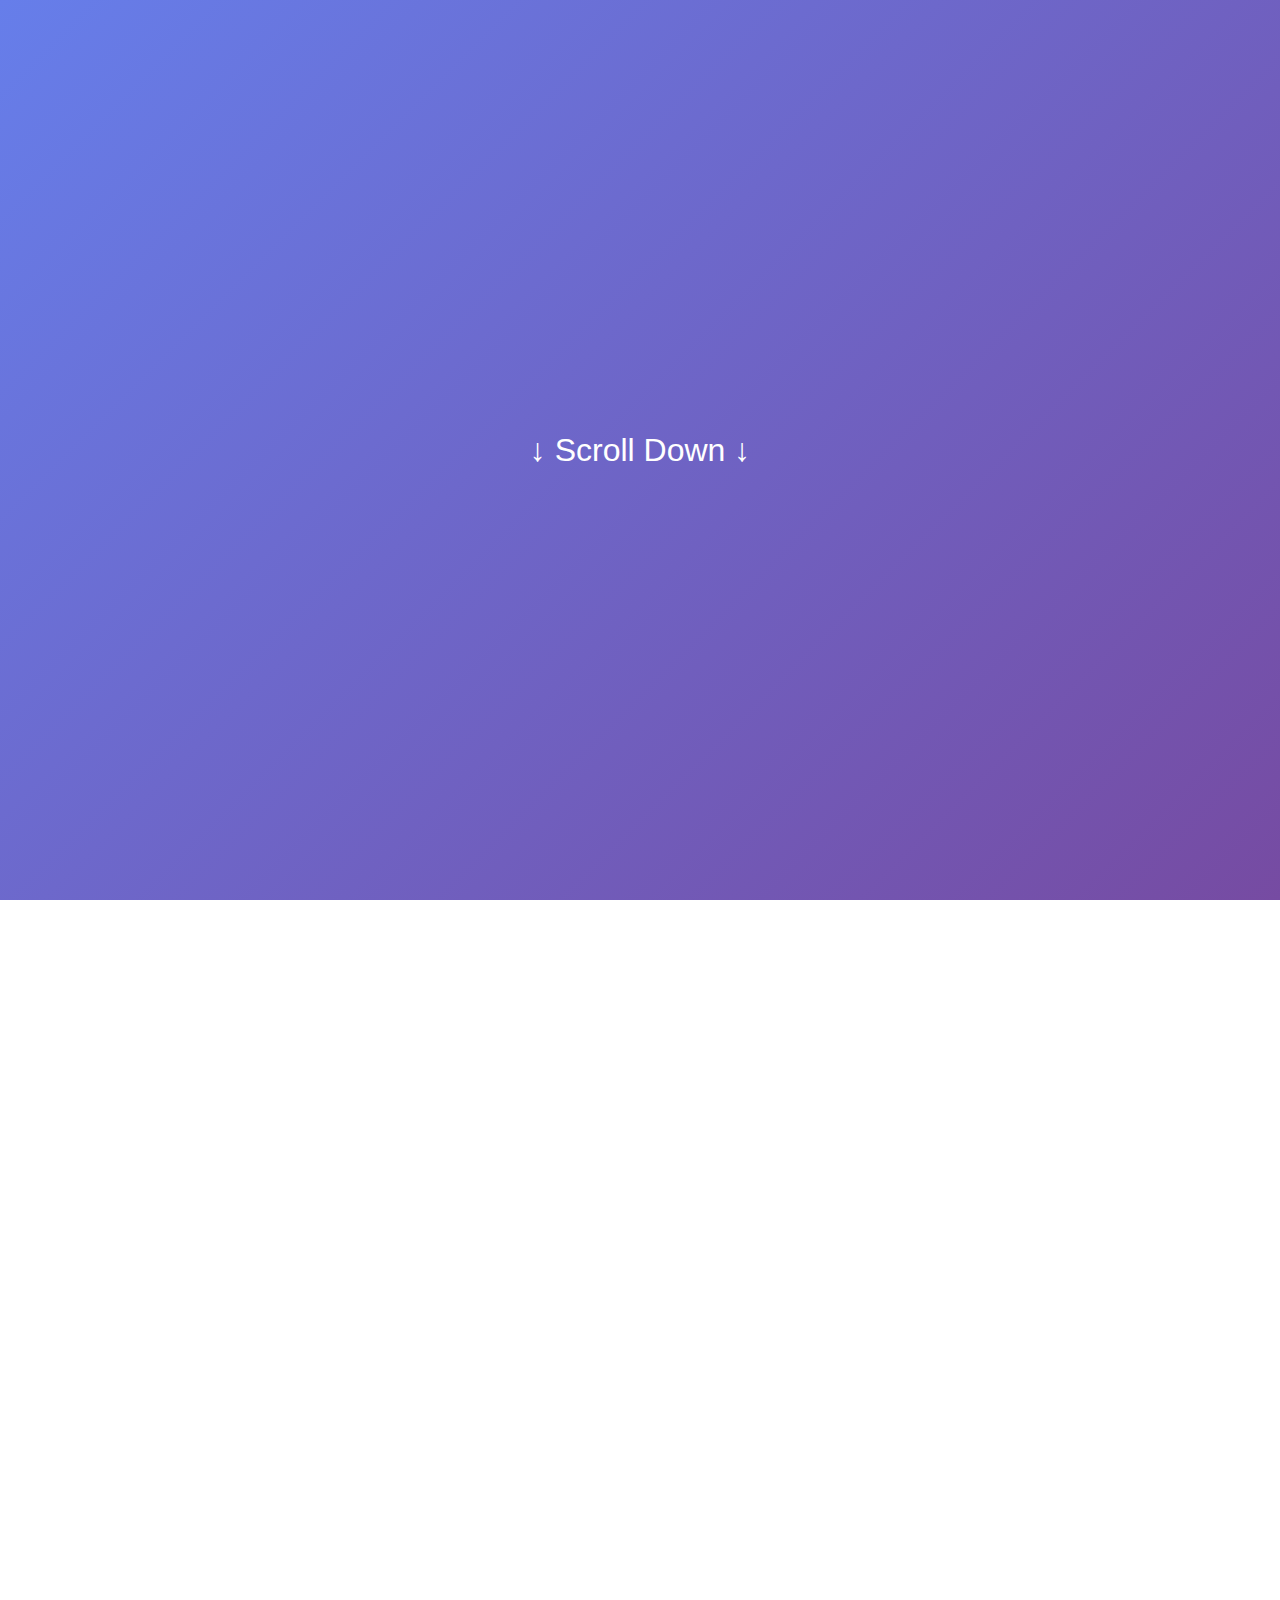
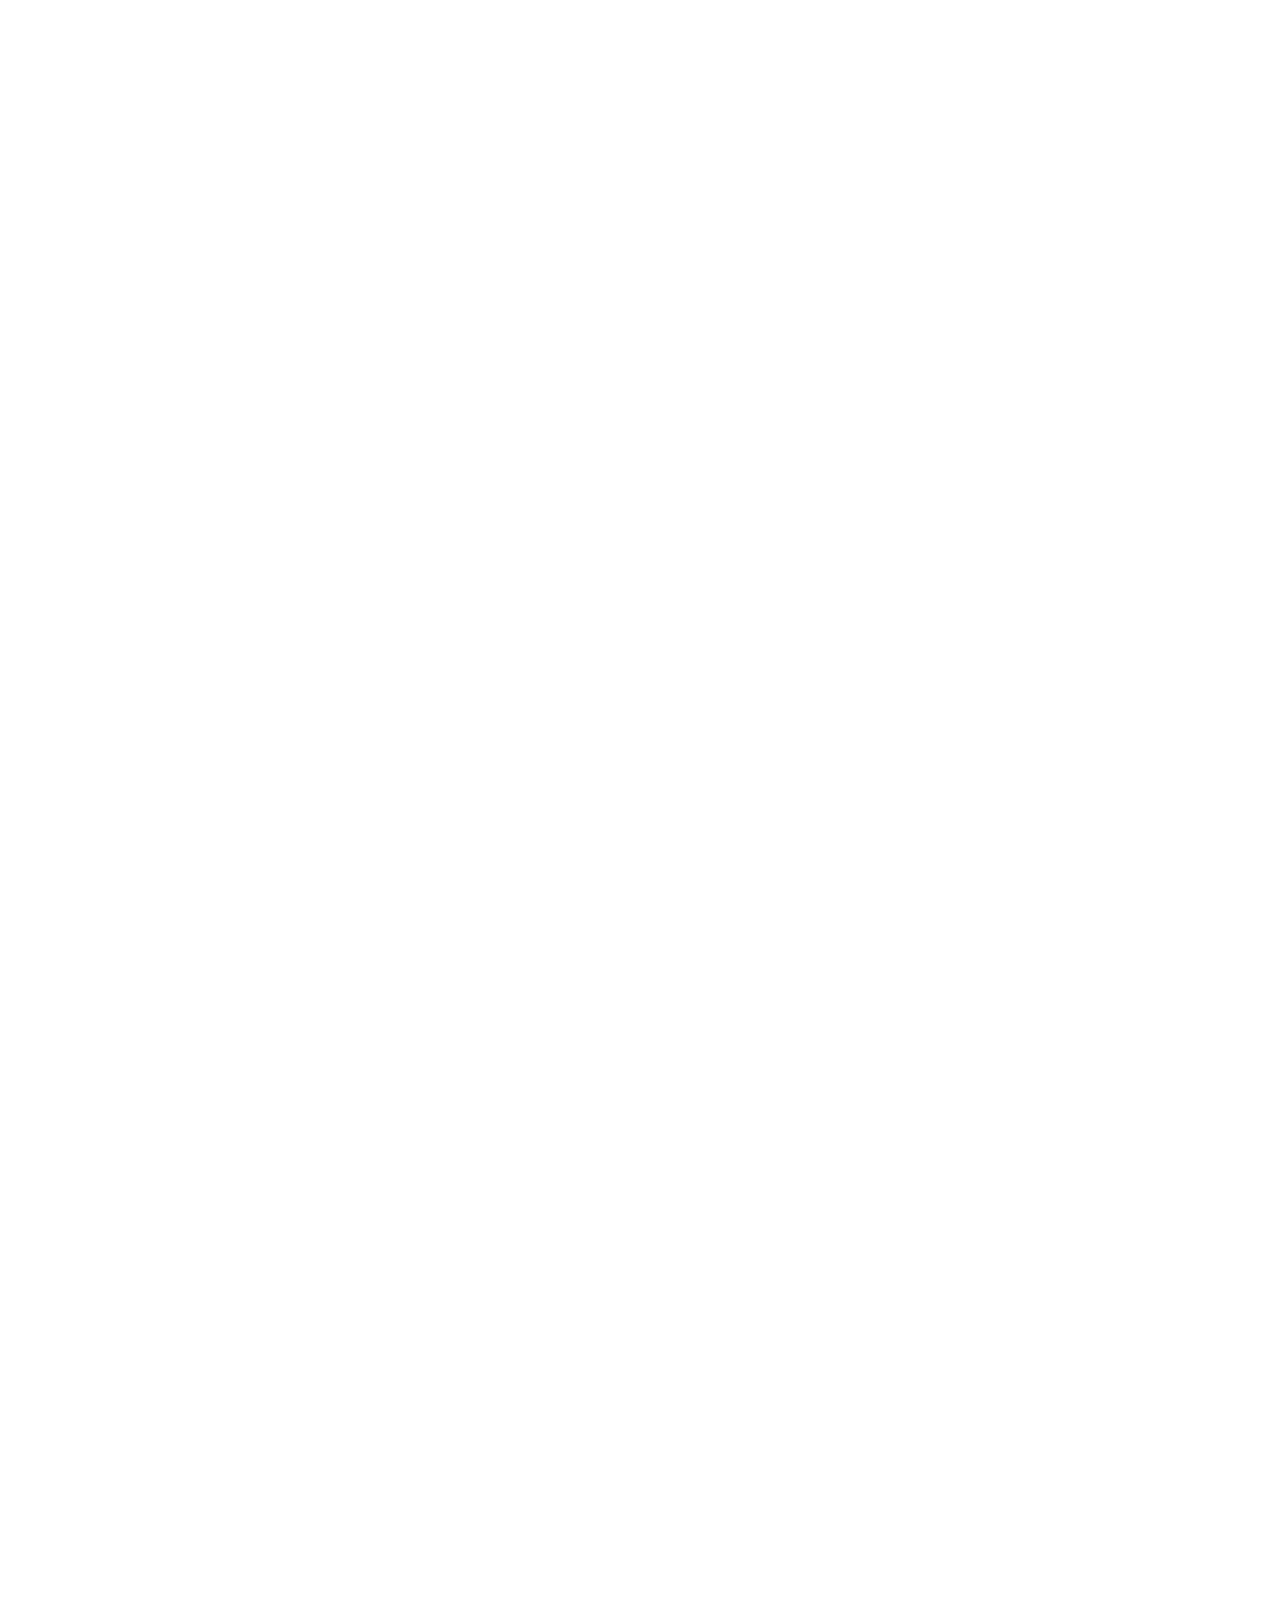
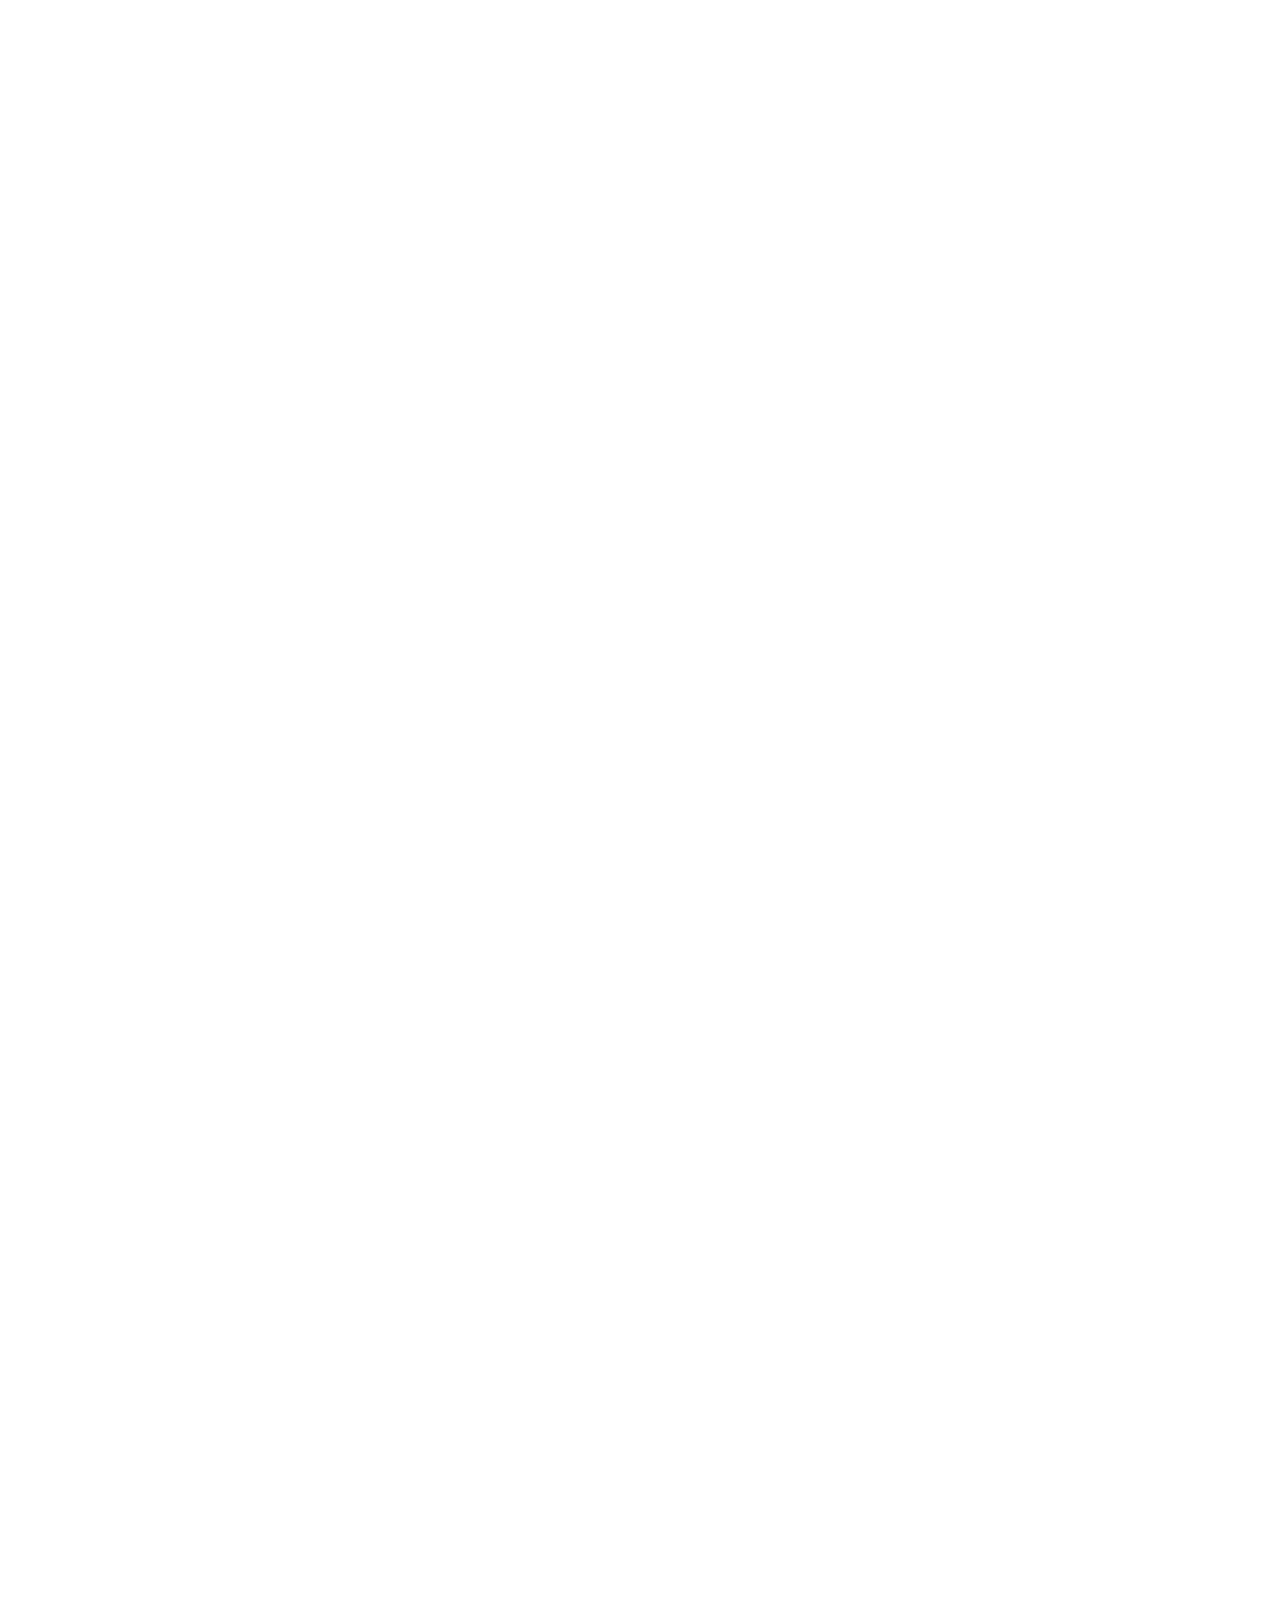
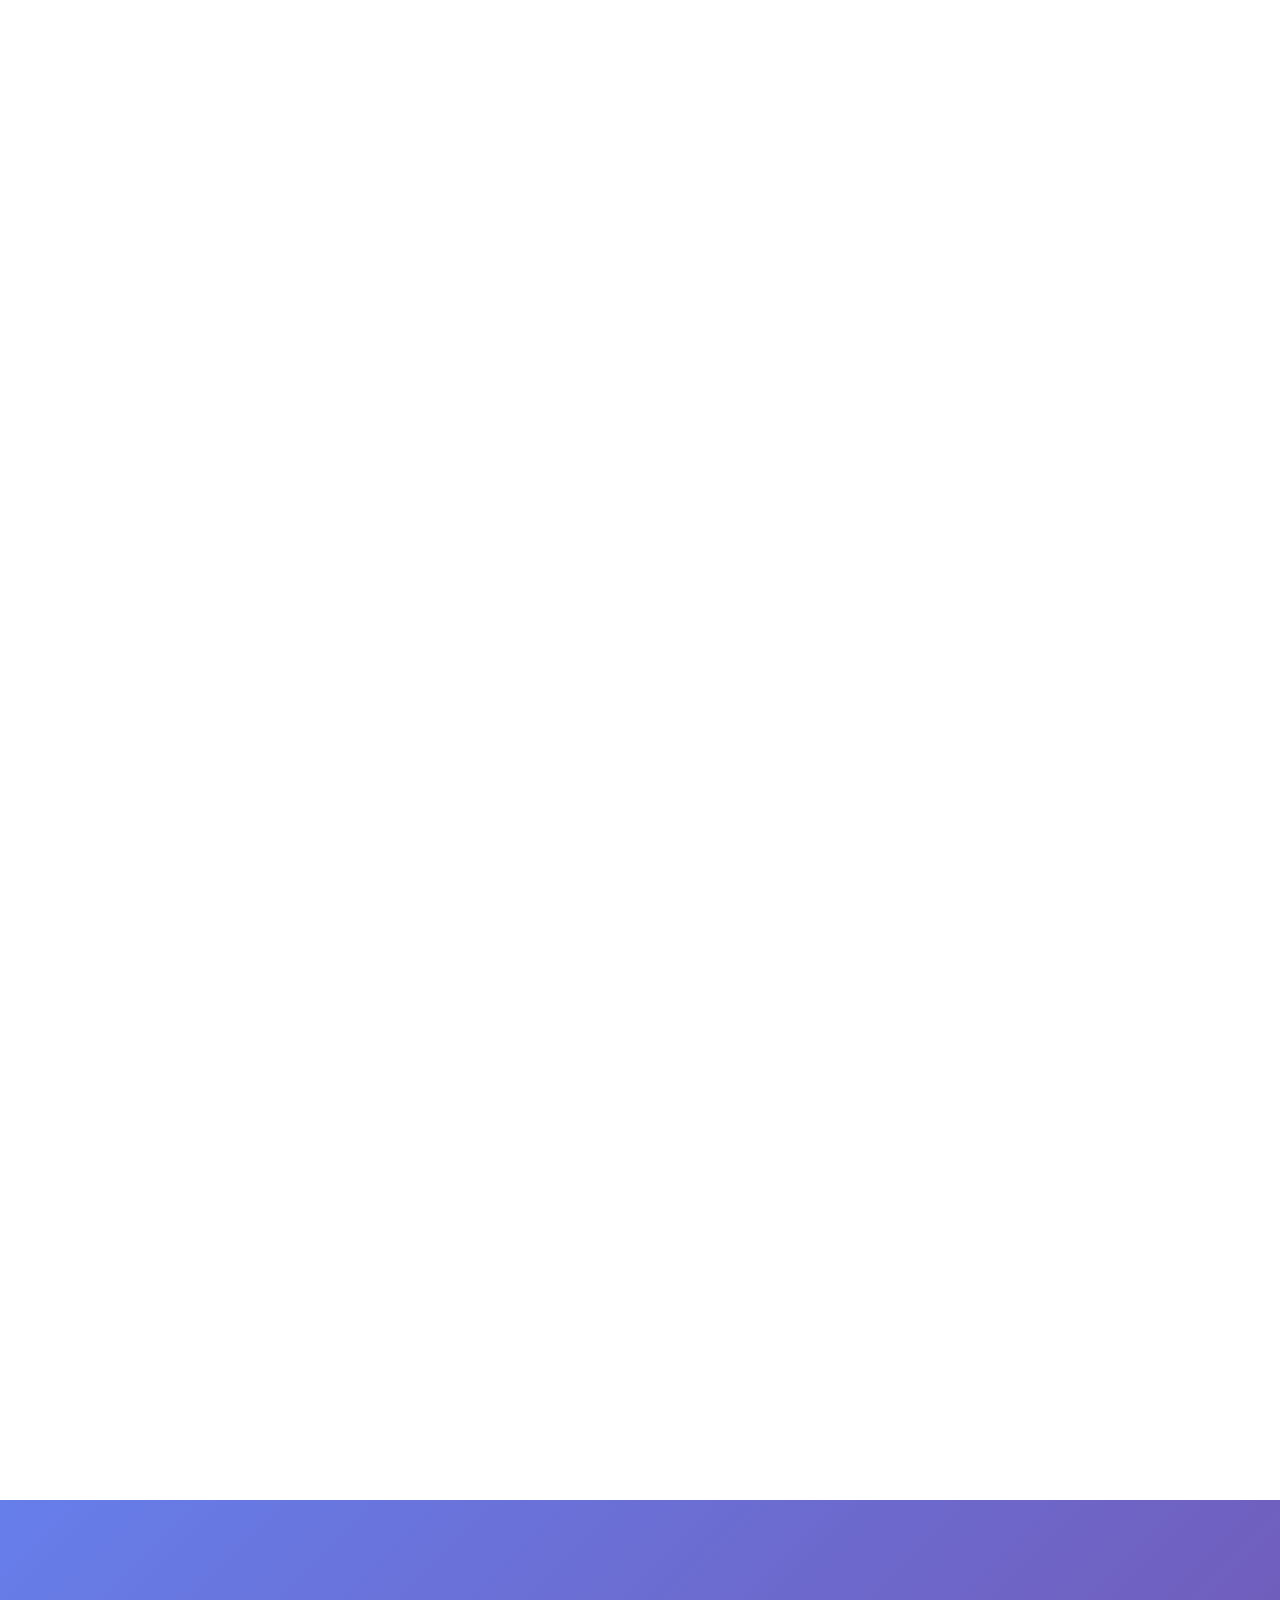
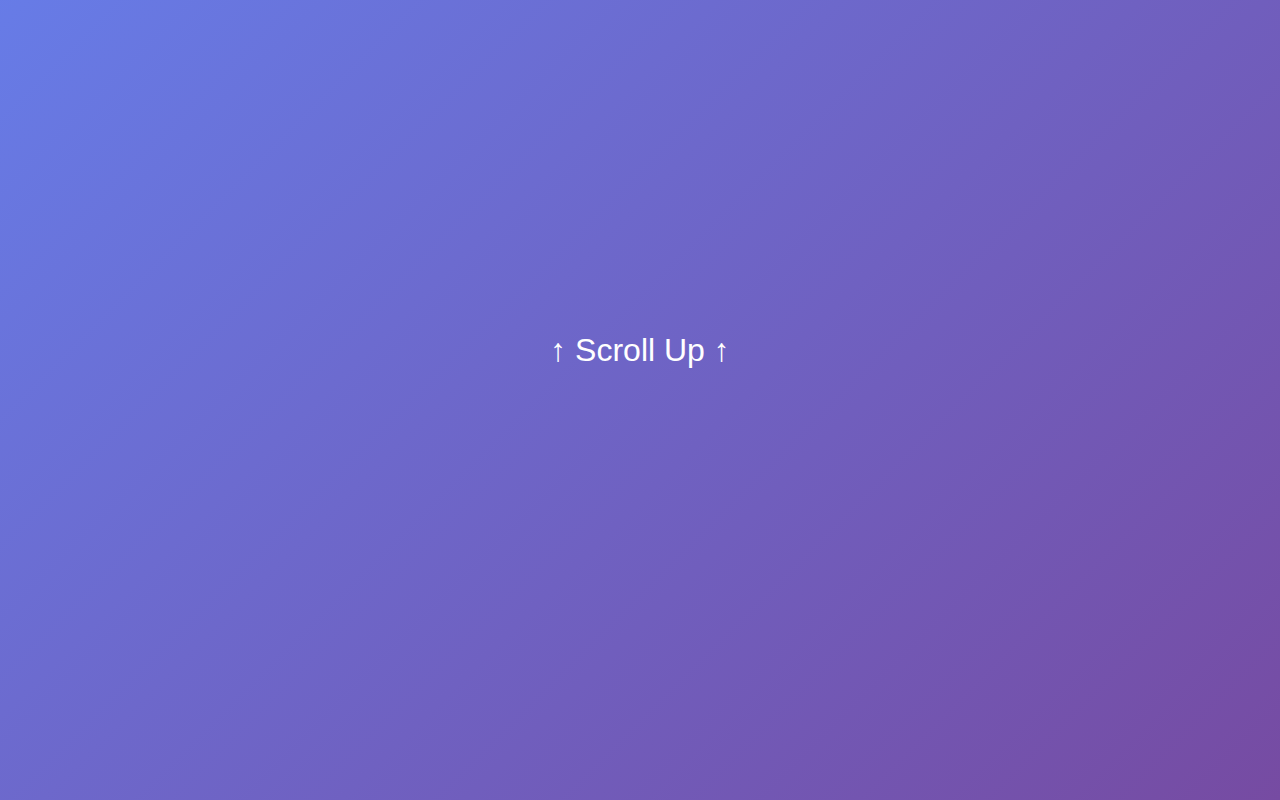
<file: about-section-demo.html>
<!DOCTYPE html>
<html lang="uk">
<head>
  <meta charset="UTF-8">
  <meta name="viewport" content="width=device-width, initial-scale=1.0">
  <title>About Section - Demo</title>
  <style>
    * {
      margin: 0;
      padding: 0;
      box-sizing: border-box;
    }

    :root {
      --accent: #e32225;
    }

    body {
      font-family: -apple-system, BlinkMacSystemFont, 'Segoe UI', Roboto, Oxygen, Ubuntu, Cantarell, sans-serif;
      background: #f9fafb;
      overflow-x: hidden;
    }

    .section {
      position: relative;
    }

    .container {
      max-width: 1200px;
      margin: 0 auto;
      padding: 0 16px;
    }

    /* ================================
       ABOUT SECTION - MISSION SCROLLER
       ================================ */

    #about {
      position: relative;
      min-height: 600vh;
      background: #ffffff;
      padding: 100px 0;
    }

    .about-scroller-container {
      position: sticky;
      top: 0;
      height: 100vh;
      display: flex;
      align-items: center;
      justify-content: center;
      flex-direction: column;
      text-align: center;
      padding: 80px 16px;
      overflow: hidden;
    }

    .about-mission-text {
      font-size: clamp(2rem, 5vw, 3.5rem);
      font-weight: 700;
      line-height: 1.6;
      width: 90%;
      max-width: 1000px;
      text-align: left;
      color: #111827;
    }

    .about-phrase {
      display: inline-block;
      position: relative;
      padding: 6px 10px;
      margin: 6px 8px;
      cursor: default;
      user-select: none;
      opacity: 0;
      transform: translateY(20px);
      transition: opacity 0.6s ease, transform 0.6s ease;
    }

    .about-phrase.loaded {
      opacity: 1;
      transform: translateY(0);
    }

    /* SVG border frame */
    .about-border-svg {
      position: absolute;
      top: -2px;
      left: -2px;
      width: calc(100% + 4px);
      height: calc(100% + 4px);
      pointer-events: none;
      opacity: 0;
      transition: opacity 0.3s ease;
    }

    .about-phrase.active .about-border-svg {
      opacity: 1;
    }

    .about-border-path {
      fill: none;
      stroke: var(--accent);
      stroke-width: 2;
      stroke-linejoin: round;
      stroke-linecap: round;
      stroke-dasharray: 1000;
      stroke-dashoffset: 1000;
      transition: stroke-dashoffset 1s ease;
      will-change: stroke-dashoffset;
    }

    .about-phrase.active .about-border-path {
      stroke-dashoffset: 0;
    }

    /* Arrow paths */
    .about-arrow-path {
      stroke: #111827;
      stroke-width: 2;
      fill: none;
      opacity: 0;
      transition: opacity 0.4s ease;
    }

    .about-arrow-path.visible {
      opacity: 1;
    }

    /* Descriptions */
/* Mobile description cards - stacked vertically with animation */
.about-desc {
  position: relative;
  max-width: 100%;
  width: 100%;
  font-size: 0.9rem;
  margin: 0 0 16px 0;
  left: auto;
  right: auto;
  top: auto;
  bottom: auto;

  /* animation base state */
  opacity: 0;
  transform: translateY(30px) scale(0.95);
  max-height: 0;
  overflow: hidden;
  padding: 0 20px;          /* horizontal padding only when hidden */
  pointer-events: none;
  display: block;           /* keep block so max-height can animate */

  transition:
    opacity 0.45s ease,
    transform 0.45s ease,
    max-height 0.45s ease,
    padding-top 0.45s ease,
    padding-bottom 0.45s ease;
}

.about-desc.mobile-visible {
  opacity: 1;
  transform: translateY(0) scale(1);
  max-height: 260px;        /* big enough for your content */
  padding-top: 16px;
  padding-bottom: 18px;
  pointer-events: auto;
}

    .about-desc.visible {
      opacity: 1;
    }

    /* Description positioning */
    .about-desc-1 { 
      top: 10%; 
      left: 10%; 
      text-align: left; 
    }

    .about-desc-2 { 
      top: 20%; 
      left: 20%; 
      text-align: left; 
    }

    .about-desc-3 { 
      top: 60%; 
      left: 70%; 
      text-align: left; 
    }

    .about-desc-4 { 
      bottom: 10%; 
      left: 10%; 
      text-align: left; 
    }

    /* Mobile adjustments */
    @media (max-width: 720px) {
      #about {
        min-height: 100vh;
        padding: 0;
      }

      .about-scroller-container {
        position: relative;
        height: 100vh;
        padding: 80px 20px 120px;
        display: flex;
        flex-direction: column;
        justify-content: flex-start;
        align-items: center;
      }

      .about-mission-text {
        font-size: 2rem;
        width: 100%;
        text-align: left;
        margin-bottom: 40px;
        min-height: 180px;
        line-height: 1.4;
        display: flex;
        flex-wrap: wrap;
        align-content: flex-start;
      }

      .about-phrase {
        padding: 0;
        margin: 0 4px;
        display: inline-block;
        opacity: 0;
        visibility: hidden;
        transform: translateY(30px) scale(0.9);
        transition: opacity 0.6s cubic-bezier(0.34, 1.56, 0.64, 1),
                    transform 0.6s cubic-bezier(0.34, 1.56, 0.64, 1),
                    visibility 0s 0.6s;
      }

      .about-phrase.mobile-visible {
        opacity: 1;
        visibility: visible;
        transform: translateY(0) scale(1);
        transition: opacity 0.6s cubic-bezier(0.34, 1.56, 0.64, 1),
                    transform 0.6s cubic-bezier(0.34, 1.56, 0.64, 1),
                    visibility 0s;
      }

      /* Hide desktop arrows and borders on mobile */
      #aboutArrowContainer {
        display: none;
      }

      .about-border-svg {
        display: none;
      }

      /* Mobile description cards - stacked vertically */
      .about-desc {
        position: relative;
        max-width: 100%;
        width: 100%;
        font-size: 0.9rem;
        padding: 16px 20px;
        margin: 0 0 16px 0;
        left: auto;
        right: auto;
        top: auto;
        bottom: auto;
        opacity: 0;
        transform: translateY(50px) scale(0.95);
        pointer-events: auto;
        transition: all 0.6s cubic-bezier(0.34, 1.56, 0.64, 1);
        display: none;
      }

      .about-desc.mobile-visible {
        opacity: 1;
        transform: translateY(0) scale(1);
        display: block;
      }
    }

    /* Reduced motion */
    @media (prefers-reduced-motion: reduce) {
      .about-phrase,
      .about-border-path,
      .about-arrow-path,
      .about-desc {
        transition: none;
      }
    }

    /* Demo helper */
    .demo-spacer {
      height: 100vh;
      display: flex;
      align-items: center;
      justify-content: center;
      font-size: 2rem;
      color: #6b7280;
      background: linear-gradient(135deg, #667eea 0%, #764ba2 100%);
      color: white;
    }
  </style>
</head>
<body>

  <div class="demo-spacer">
    ↓ Scroll Down ↓
  </div>

  <!-- ABOUT - MISSION SCROLLER -->
  <section class="section" id="about">
    <div class="container about-scroller-container">
      <div class="about-mission-text">
        <span class="about-phrase" data-index="0">
          Ми
          <svg class="about-border-svg">
            <rect class="about-border-path" x="1" y="1" width="calc(100% - 2px)" height="calc(100% - 2px)" rx="4" ry="4"></rect>
          </svg>
        </span>
        <span class="about-phrase" data-index="1">
          будуємо
          <svg class="about-border-svg">
            <rect class="about-border-path" x="1" y="1" width="calc(100% - 2px)" height="calc(100% - 2px)" rx="4" ry="4"></rect>
          </svg>
        </span>
        <span class="about-phrase" data-index="2">
          більше ніж склади,
          <svg class="about-border-svg">
            <rect class="about-border-path" x="1" y="1" width="calc(100% - 2px)" height="calc(100% - 2px)" rx="4" ry="4"></rect>
          </svg>
        </span>
        <br>
        <span class="about-phrase" data-index="3">
          ми будуємо можливості
          <svg class="about-border-svg">
            <rect class="about-border-path" x="1" y="1" width="calc(100% - 2px)" height="calc(100% - 2px)" rx="4" ry="4"></rect>
          </svg>
        </span>
      </div>

      <!-- Descriptions -->
      <div class="about-desc about-desc-1" id="aboutDesc1">
        Команда ProTec Development: архітектори, інженери, проектувальники, девелопери.
      </div>
      <div class="about-desc about-desc-2" id="aboutDesc2">
        Повний цикл — від пошуку ділянки до управління об'єктом.
      </div>
      <div class="about-desc about-desc-3" id="aboutDesc3">
        Не лише про фізичне зведення. Це про створення концепції, розробку індивідуального проєкту, контроль якості.
      </div>
      <div class="about-desc about-desc-4" id="aboutDesc4">
        Ми будуємо можливості для розвитку бізнесу, створюємо простір для логістики, роботи та масштабування.
      </div>

      <!-- Dynamic arrow SVG container -->
      <svg id="aboutArrowContainer" style="position: absolute; top: 0; left: 0; width: 100%; height: 100%; pointer-events: none; z-index: 5;">
        <path id="aboutArrowPath1" class="about-arrow-path" d="" />
        <path id="aboutArrowPath2" class="about-arrow-path" d="" />
        <path id="aboutArrowPath3" class="about-arrow-path" d="" />
        <path id="aboutArrowPath4" class="about-arrow-path" d="" />
      </svg>
    </div>
  </section>

  <div class="demo-spacer">
    ↑ Scroll Up ↑
  </div>

  <script>
    // ================================
    // ABOUT SECTION - MISSION SCROLLER
    // ================================
    (function() {
      const aboutSection = document.getElementById('about');
      if (!aboutSection) return;

      const phrases = aboutSection.querySelectorAll('.about-phrase');
      const descriptions = aboutSection.querySelectorAll('.about-desc');
      const container = aboutSection.querySelector('.about-scroller-container');
      
    //   const isMobile = window.innerWidth <= 720;

      // ==================== MOBILE VERSION ====================
          // ==================== MOBILE VERSION ====================
      const isMobile = window.matchMedia("(max-width: 720px)").matches;

      if (isMobile) {
        const maxStep = phrases.length - 1;
        let mobileCurrentStep = 0;
        let touchStartY = 0;
        let touchStartX = 0;
        let lastDeltaY = 0;
        let gestureLocked = false;
        let isAnimating = false;

        function showMobileStep(step) {
          // If reached last step, unlock scroll and unfix section
        if (step === phrases.length - 1) {
        setTimeout(() => {
            isSectionFixed = false;
            unlockScroll();
            aboutSection.style.position = 'relative';
            aboutSection.style.top = '';
            aboutSection.style.left = '';
            aboutSection.style.right = '';
            aboutSection.style.zIndex = '';

            // Let the document continue from where the section visually is
            window.scrollBy(0, 1); // tiny nudge to resume native scroll
        }, 600);
        }

          // Phrases: show all up to current step (cumulative)
          phrases.forEach((phrase, index) => {
            if (index <= step) {
              setTimeout(() => {
                phrase.classList.add("mobile-visible");
              }, index * 80);
            } else {
              phrase.classList.remove("mobile-visible");
            }
          });

          // Descriptions: stacked cards below text
          descriptions.forEach((desc, index) => {
            if (index <= step) {
              setTimeout(() => {
                desc.classList.add("mobile-visible");
              }, 150 + index * 80);
            } else {
              desc.classList.remove("mobile-visible");
            }
          });
        }

        function handleTouchStart(e) {
          if (isAnimating) return;
          const t = e.touches[0];
          touchStartY = t.clientY;
          touchStartX = t.clientX;
          lastDeltaY = 0;
          gestureLocked = false;
        }

        function handleTouchMove(e) {
          if (isAnimating) return;

          const t = e.touches[0];
          const deltaY = t.clientY - touchStartY;
          const deltaX = t.clientX - touchStartX;
          lastDeltaY = deltaY;

          const absY = Math.abs(deltaY);
          const absX = Math.abs(deltaX);

          // Not enough movement or mostly horizontal → let page scroll normally
          if (absY < 10 || absY < absX) return;

          // At first step & swiping down → let page scroll up (exit section)
          if (deltaY > 0 && mobileCurrentStep === 0) return;

          // At last step & swiping up → let page scroll down (exit section)
          if (deltaY < 0 && mobileCurrentStep === maxStep) return;

          // Otherwise, we take over this gesture
          gestureLocked = true;
          e.preventDefault(); // stops the page from scrolling while we handle the swipe
        }

        function handleTouchEnd(e) {
          if (!gestureLocked || isAnimating) {
            gestureLocked = false;
            return;
          }

          const absY = Math.abs(lastDeltaY);
          const SWIPE_THRESHOLD = 30; // px

          if (absY < SWIPE_THRESHOLD) {
            gestureLocked = false;
            return;
          }

          isAnimating = true;

          // Swipe up → next step
          if (lastDeltaY < 0 && mobileCurrentStep < maxStep) {
            showMobileStep(mobileCurrentStep + 1);
          }
          // Swipe down → previous step
          else if (lastDeltaY > 0 && mobileCurrentStep > 0) {
            showMobileStep(mobileCurrentStep - 1);
          }

          // Release after the CSS animation time
          setTimeout(() => {
            isAnimating = false;
            gestureLocked = false;
          }, 650);
        }

        aboutSection.addEventListener("touchstart", handleTouchStart, { passive: false });
        aboutSection.addEventListener("touchmove", handleTouchMove, { passive: false });
        aboutSection.addEventListener("touchend", handleTouchEnd, { passive: false });

        // Initial state: first phrase + its card visible
        showMobileStep(0);

        // Important: don't run desktop logic below
        return;
      }


      // ==================== DESKTOP VERSION ====================
      let currentIndex = -1;
      let hasInitialized = false;
      let isAnimating = false;
      let animationTimeout = null;
      let scrollListenerActive = true;
      let lastActivatedIndex = -1;

      // Initialize phrases on first view
      function initializePhrases() {
        if (hasInitialized) return;
        hasInitialized = true;
        
        phrases.forEach((phrase, index) => {
          setTimeout(() => {
            phrase.classList.add('loaded');
          }, index * 200);
        });
      }

      // Calculate scroll progress within the about section
      function getScrollProgress() {
        const rect = aboutSection.getBoundingClientRect();
        const sectionHeight = aboutSection.offsetHeight;
        const viewportHeight = window.innerHeight;
        
        // Start when section enters viewport, end when it leaves
        const scrollStart = -rect.top;
        const scrollRange = sectionHeight - viewportHeight;
        const progress = Math.max(0, Math.min(1, scrollStart / scrollRange));
        
        return progress;
      }

      // Draw arrow from phrase to description
      function drawArrow(index) {
        const phrase = phrases[index];
        const description = document.getElementById(`aboutDesc${index + 1}`);
        const arrowPath = document.getElementById(`aboutArrowPath${index + 1}`);
        
        if (!phrase || !description || !arrowPath) return;

        const phraseRect = phrase.getBoundingClientRect();
        const descRect = description.getBoundingClientRect();
        
        // Define horizontal offset for arrow start point
        // Can use percentage (0-1) or add absolute pixel offset
        const arrowConfig = [
          { offset: 0.25, pixelOffset: -130 },  // Phrase 0: "Ми" - 25% + 10px left
          { offset: 0.1, pixelOffset: -50 },    // Phrase 1: "будуємо"
          { offset: 0.5, pixelOffset: 0 },     // Phrase 2: "більше ніж склади"
          { offset: 0.2, pixelOffset: 0 }      // Phrase 3: "ми будуємо можливості"
        ];
        
        const config = arrowConfig[index];
        
        // Calculate arrow X position: percentage of width + pixel adjustment
        const arrowX = phraseRect.left + (phraseRect.width * config.offset) + config.pixelOffset;
        
        // Determine if description is above or below phrase
        const descIsBelow = descRect.top > phraseRect.bottom;
        
        // Start point: custom X position on phrase edge (top or bottom)
        const startX = arrowX;
        const startY = descIsBelow ? phraseRect.bottom : phraseRect.top;
        
        // End point: same X position on description edge (perfectly vertical line)
        const endX = arrowX;
        const endY = descIsBelow ? descRect.top : descRect.bottom;

        // Perfectly straight vertical line
        const pathData = `M ${startX} ${startY} L ${endX} ${endY}`;
        arrowPath.setAttribute('d', pathData);
        
        // Show arrow smoothly
        arrowPath.classList.add('visible');
      }

      // Hide arrow
      function hideArrow(index) {
        const arrowPath = document.getElementById(`aboutArrowPath${index + 1}`);
        if (arrowPath) {
          arrowPath.classList.remove('visible');
        }
      }

      // Activate phrase based on index
      function activatePhrase(index) {
        if (index < 0 || index >= phrases.length) return;
        
        // Don't re-activate if already active OR if it was the last one we activated
        if (phrases[index].classList.contains('active') || lastActivatedIndex === index) return;
        
        lastActivatedIndex = index;
        phrases[index].classList.add('active');
        
        const borderPath = phrases[index].querySelector('.about-border-path');
        if (borderPath) {
          const pathLength = borderPath.getTotalLength();
          borderPath.style.strokeDasharray = pathLength;
          borderPath.style.strokeDashoffset = '0';
        }

        // Show description and keep it visible
        const description = document.getElementById(`aboutDesc${index + 1}`);
        if (description) {
          description.classList.add('visible');
        }

        // Draw arrow after a small delay to ensure smooth rendering
        setTimeout(() => {
          drawArrow(index);
        }, 100);
      }

      // Deactivate phrase
      function deactivatePhrase(index) {
        if (index < 0 || index >= phrases.length) return;
        
        phrases[index].classList.remove('active');
        
        const borderPath = phrases[index].querySelector('.about-border-path');
        if (borderPath) {
          const pathLength = borderPath.getTotalLength();
          borderPath.style.strokeDasharray = pathLength;
          borderPath.style.strokeDashoffset = pathLength;
        }

        hideArrow(index);
        
        // Reset last activated when deactivating
        if (lastActivatedIndex === index) {
          lastActivatedIndex = -1;
        }
      }

      // Update based on scroll progress
      function updateOnScroll() {
        // Skip updates if currently animating
        if (isAnimating) return;
        
        const rect = aboutSection.getBoundingClientRect();
        
        // Initialize when section enters viewport
        if (rect.top < window.innerHeight && rect.bottom > 0) {
          initializePhrases();
        }
        
        // Only process if section is in viewport
        if (rect.top > window.innerHeight || rect.bottom < 0) {
          return;
        }
        
        const progress = getScrollProgress();
        
        // Define thresholds for each phrase (0 to 1) - non-overlapping ranges
        const thresholds = [
          { start: 0.1, end: 0.25 },   // Phrase 0: "Ми"
          { start: 0.25, end: 0.5 },   // Phrase 1: "будуємо"
          { start: 0.5, end: 0.7 },    // Phrase 2: "більше ніж склади"
          { start: 0.7, end: 0.95 }    // Phrase 3: "ми будуємо можливості"
        ];
        
        let newIndex = -1;
        
        // Determine which phrase should be active (find the last matching one)
        for (let i = 0; i < thresholds.length; i++) {
          if (progress >= thresholds[i].start) {
            newIndex = i;
          }
        }
        
        // Update active phrase if changed
        if (newIndex !== currentIndex) {
          // Additional safety check - skip if already animating to this exact phrase
          if (isAnimating && newIndex === lastActivatedIndex) {
            return;
          }
          
          // Disable scroll listener during animation
          scrollListenerActive = false;
          isAnimating = true;
          
          // Clear any existing timeout
          if (animationTimeout) {
            clearTimeout(animationTimeout);
          }
          
          // Deactivate old phrase (only if it's different from new one)
          if (currentIndex >= 0 && currentIndex !== newIndex) {
            deactivatePhrase(currentIndex);
          }
          
          // Activate new phrase
          if (newIndex >= 0) {
            activatePhrase(newIndex);
          }
          
          currentIndex = newIndex;
          
          // Release animation lock after border and arrow animations complete
          // Border animation: 1s, Arrow drawing: ~150ms total (100ms delay + 50ms)
          animationTimeout = setTimeout(() => {
            isAnimating = false;
            scrollListenerActive = true;
          }, 1200);
        }
      }

      // Scroll event listener with throttling during animation
      function handleScroll() {
        if (!scrollListenerActive) return;
        updateOnScroll();
      }

      window.addEventListener('scroll', handleScroll, { passive: true });
      
      // Resize handler
      window.addEventListener('resize', () => {
        if (currentIndex >= 0) {
          drawArrow(currentIndex);
        }
      });

    })();
  </script>

</body>
</html>
</file>
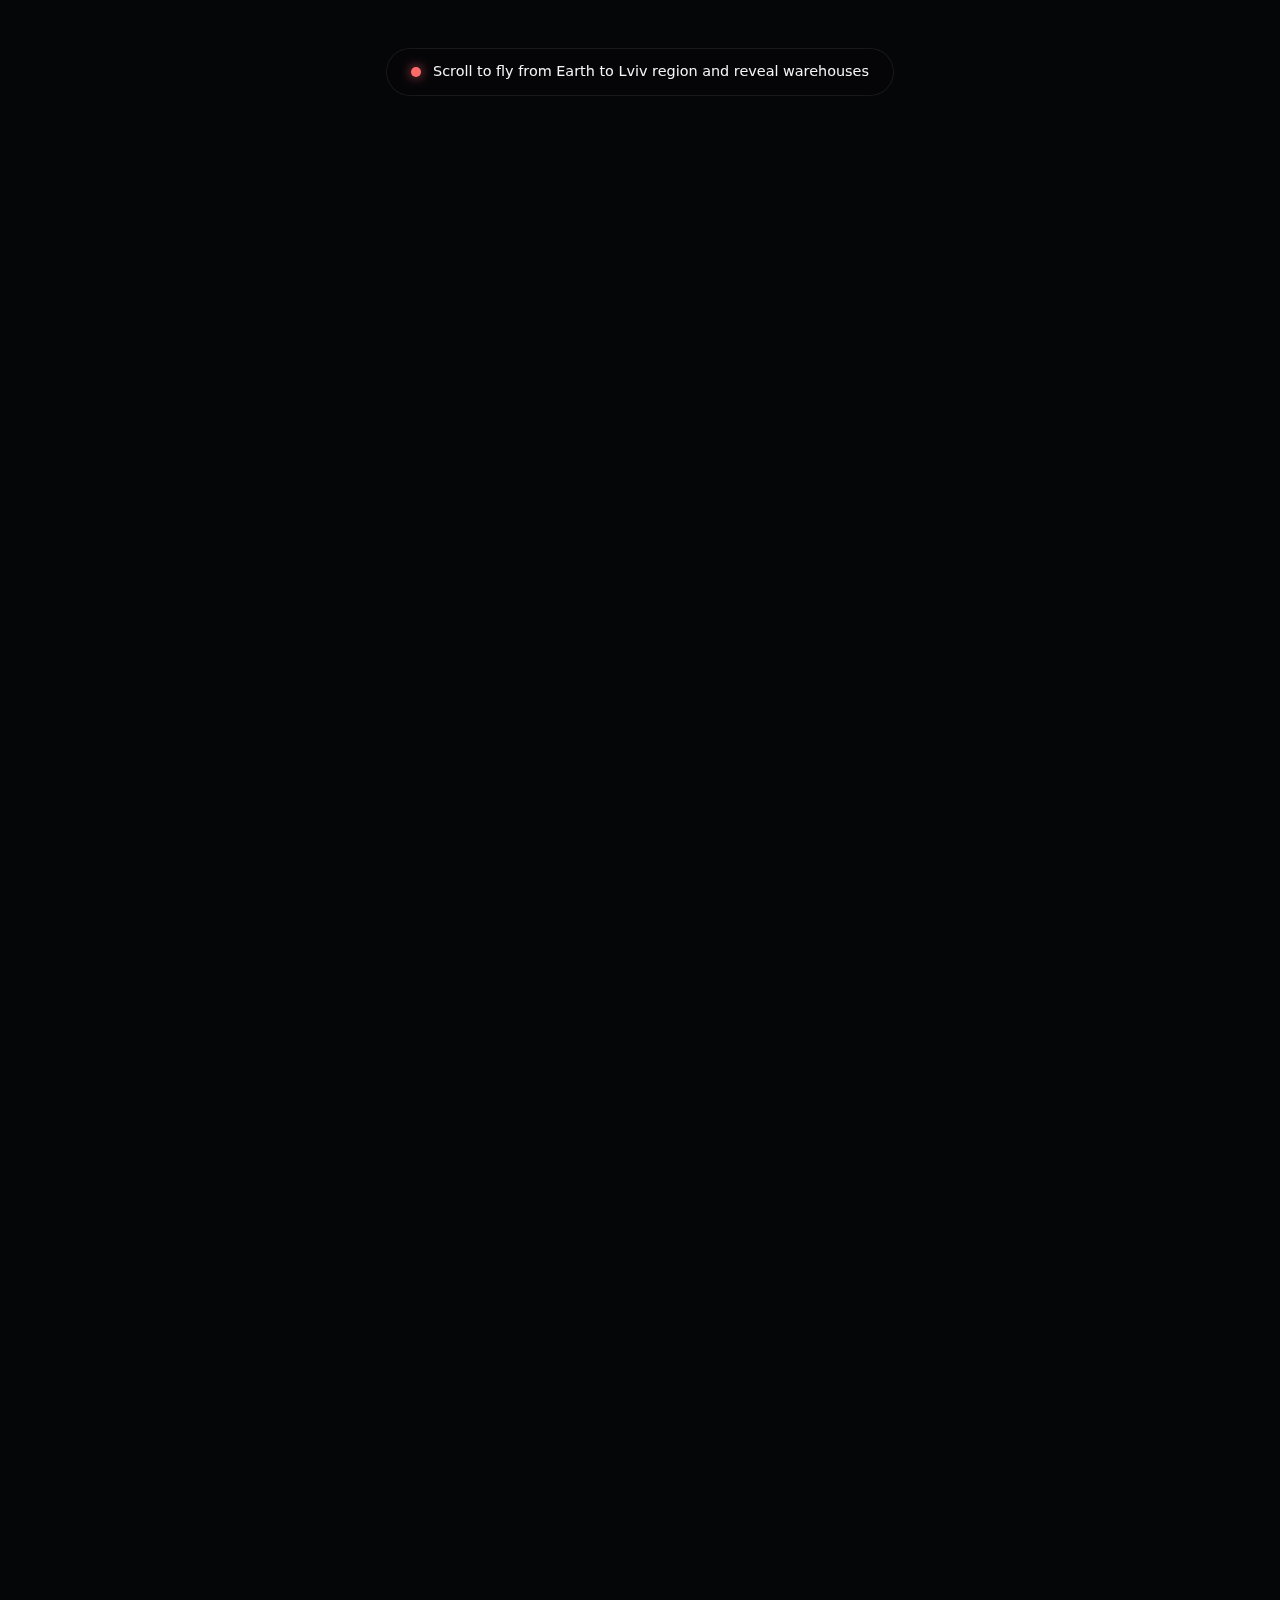
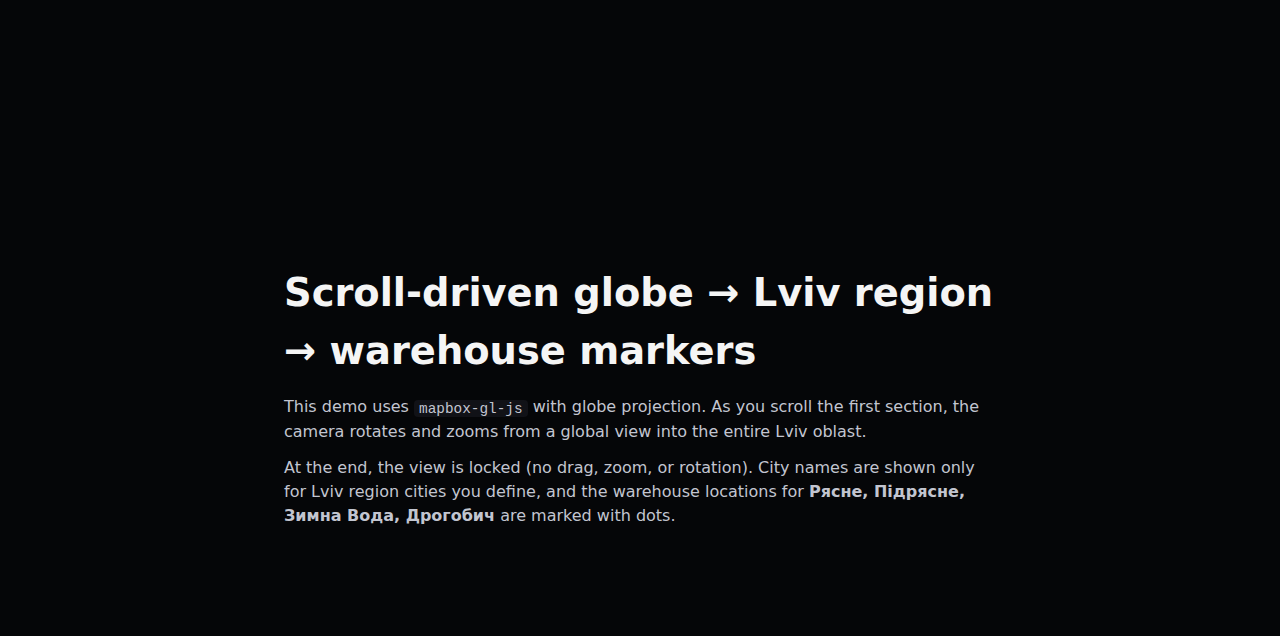
<file: map-demo.html>
<!doctype html>
<html lang="en">
<head>
  <meta charset="utf-8" />
  <title>Globe to Lviv Region Demo</title>
  <meta name="viewport" content="width=device-width, initial-scale=1" />

  <!-- Mapbox GL JS CSS -->
  <link
    href="https://api.mapbox.com/mapbox-gl-js/v3.16.0/mapbox-gl.css"
    rel="stylesheet"
  />

  <style>
    * {
      box-sizing: border-box;
      margin: 0;
      padding: 0;
    }

    body {
      font-family: system-ui, -apple-system, BlinkMacSystemFont, "Segoe UI",
        sans-serif;
      background: #050608;
      color: #f5f5f5;
      line-height: 1.5;
    }

    .hero {
      position: relative;
      height: 200vh; /* scroll space for the animation */
    }

    #map {
      position: sticky;
      top: 0;
      width: 100%;
      height: 100vh;
    }

    .hero-overlay {
      position: fixed;
      inset: 0 0 auto 0;
      display: flex;
      align-items: flex-start;
      justify-content: center;
      pointer-events: none;
      padding-top: 3rem;
      z-index: 10;
    }

    .hero-overlay-inner {
      pointer-events: auto;
      background: rgba(5, 6, 8, 0.7);
      backdrop-filter: blur(16px);
      border-radius: 999px;
      padding: 0.75rem 1.5rem;
      border: 1px solid rgba(255, 255, 255, 0.08);
      font-size: 0.9rem;
      display: flex;
      gap: 0.75rem;
      align-items: center;
    }

    .dot {
      width: 10px;
      height: 10px;
      border-radius: 50%;
      background: #ff6b6b;
      box-shadow: 0 0 12px rgba(255, 107, 107, 0.8);
    }

    .content {
      padding: 4rem 1.5rem 6rem;
      max-width: 760px;
      margin: 0 auto;
    }

    h1 {
      font-size: clamp(2.2rem, 3vw, 2.8rem);
      margin-bottom: 1rem;
    }

    p {
      margin-bottom: 0.75rem;
      color: #c2c5d0;
    }

    code {
      font-family: ui-monospace, SFMono-Regular, Menlo, Monaco, Consolas,
        "Liberation Mono", "Courier New", monospace;
      font-size: 0.9em;
      background: #111217;
      padding: 0.05em 0.35em;
      border-radius: 4px;
    }
  </style>
</head>
<body>
  <section class="hero" id="hero">
    <div id="map"></div>

    <div class="hero-overlay">
      <div class="hero-overlay-inner">
        <span class="dot"></span>
        <span>Scroll to fly from Earth to Lviv region and reveal warehouses</span>
      </div>
    </div>
  </section>

  <section class="content">
    <h1>Scroll-driven globe → Lviv region → warehouse markers</h1>
    <p>
      This demo uses <code>mapbox-gl-js</code> with globe projection. As you scroll
      the first section, the camera rotates and zooms from a global view into the
      entire Lviv oblast.
    </p>
    <p>
      At the end, the view is locked (no drag, zoom, or rotation). City names are
      shown only for Lviv region cities you define, and the warehouse locations for
      <strong>Рясне, Підрясне, Зимна Вода, Дрогобич</strong> are marked with dots.
    </p>
  </section>

  <!-- Mapbox GL JS -->
  <script src="https://api.mapbox.com/mapbox-gl-js/v3.16.0/mapbox-gl.js"></script>

  <script>
    // 1. BASIC MAP SETUP
    mapboxgl.accessToken = "pk.eyJ1IjoibXlraGFpbG9rb3NhY2giLCJhIjoiY21pdWQ0NXhhMGh5MjNlcjR1dHAxdW9sbCJ9.6bpb1fGFi-m5SR7oDuMFtQ";

    const map = new mapboxgl.Map({
      container: "map",
      style: "mapbox://styles/mapbox/light-v11", // simple base we strip down
      projection: "globe",
      center: [0, 20],
      zoom: 1.4,
      pitch: 0,
      bearing: 0,
      antialias: true
    });

    // 2. CAMERA STATES
    const cameraStart = {
      center: [0, 20],
      zoom: 1.4,
      pitch: 0,
      bearing: 0
    };

    // Approx center of Lviv oblast & zoom that fits the whole region
    const cameraEnd = {
      center: [24.25, 49.75],
      zoom: 7.2,
      pitch: 0,
      bearing: 0,
    };

    // Bounds covering Lviv oblast (approx)
    const lvivBounds = [
      [22.9, 48.9], // SW [lng, lat]
      [25.6, 50.6]  // NE
    ];

    // Warehouse locations
    const warehouses = {
      type: "FeatureCollection",
      features: [
        {
          type: "Feature",
          properties: { name: "Рясне" },
          geometry: {
            type: "Point",
            coordinates: [23.9023375, 49.872912]
          }
        },
        {
          type: "Feature",
          properties: { name: "Підрясне" },
          geometry: {
            type: "Point",
            coordinates: [23.884802, 49.8738035]
          }
        },
        {
          type: "Feature",
          properties: { name: "Зимна Вода" },
          geometry: {
            type: "Point",
            coordinates: [23.8856375, 49.826705]
          }
        },
        {
          type: "Feature",
          properties: { name: "Дрогобич" },
          geometry: {
            type: "Point",
            coordinates: [23.51006, 49.35316]
          }
        }
      ]
    };

    // Custom city labels ONLY for Lviv region
    const lvivCities = {
      type: "FeatureCollection",
      features: [
        {
          type: "Feature",
          properties: { name: "Львів", size: "large" },
          geometry: {
            type: "Point",
            coordinates: [24.0316, 49.8419]
          }
        },
        {
          type: "Feature",
          properties: { name: "Рясне", size: "medium" },
          geometry: {
            type: "Point",
            coordinates: [23.9023375, 49.872912]
          }
        },
        {
          type: "Feature",
          properties: { name: "Підрясне", size: "medium" },
          geometry: {
            type: "Point",
            coordinates: [23.884802, 49.8738035]
          }
        },
        {
          type: "Feature",
          properties: { name: "Зимна Вода", size: "medium" },
          geometry: {
            type: "Point",
            coordinates: [23.8856375, 49.826705]
          }
        },
        {
          type: "Feature",
          properties: { name: "Дрогобич", size: "medium" },
          geometry: {
            type: "Point",
            coordinates: [23.51006, 49.35316]
          }
        }
        // You can add more Lviv oblast cities here if you want
      ]
    };

    // Helpers
    const lerp = (a, b, t) => a + (b - a) * t;
    const clamp01 = (v) => Math.max(0, Math.min(1, v));

    let animationLocked = false; // once final camera reached

    map.on("load", () => {
      // Make everything minimal: white background, only borders, no labels
      if (map.setFog) {
        map.setFog(null);
      }

      const style = map.getStyle();
      const layers = style.layers || [];

      // Make background white
      const backgroundLayer = layers.find(l => l.type === "background");
      if (backgroundLayer) {
        map.setPaintProperty(backgroundLayer.id, "background-color", "#ffffff");
      }

      // Keep only border layers, hide everything else
      const keepLayers = [
        "admin-0-boundary",
        "admin-0-boundary-disputed",
        "admin-1-boundary"
      ];

      layers.forEach(layer => {
        if (layer.type === "background") return;
        if (!keepLayers.includes(layer.id)) {
          try {
            map.setLayoutProperty(layer.id, "visibility", "none");
          } catch (e) {
            // some layers may not have layout/visibility
          }
        }
      });

      // Add warehouses as circle markers
      map.addSource("warehouses", {
        type: "geojson",
        data: warehouses
      });

      map.addLayer({
        id: "warehouses-layer",
        type: "circle",
        source: "warehouses",
        paint: {
          "circle-radius": 6,
          "circle-color": "#ff6b6b",
          "circle-stroke-width": 1.5,
          "circle-stroke-color": "#ffffff"
        }
      });

      // Popups on click
      map.on("click", "warehouses-layer", (e) => {
        const feature = e.features[0];
        new mapboxgl.Popup()
          .setLngLat(feature.geometry.coordinates)
          .setHTML(`<strong>${feature.properties.name}</strong>`)
          .addTo(map);
      });

      map.on("mouseenter", "warehouses-layer", () => {
        map.getCanvas().style.cursor = "pointer";
      });
      map.on("mouseleave", "warehouses-layer", () => {
        map.getCanvas().style.cursor = "";
      });

      // Add custom city labels for Lviv region ONLY
      map.addSource("lviv-cities", {
        type: "geojson",
        data: lvivCities
      });

      map.addLayer({
        id: "lviv-cities-layer",
        type: "symbol",
        source: "lviv-cities",
        layout: {
          "text-field": ["get", "name"],
          "text-font": ["Open Sans Semibold", "Arial Unicode MS Bold"],
          "text-size": [
            "match",
            ["get", "size"],
            "large",
            18,
            "medium",
            13,
            12
          ],
          "text-offset": [0, 0.8],
          "text-anchor": "top"
        },
        paint: {
          "text-color": "#111111"
        }
      });

      // Disable ALL map navigation interactions (view-only)
      map.scrollZoom.disable();
      map.boxZoom.disable();
      map.dragPan.disable();
      map.dragRotate.disable();
      map.keyboard.disable();
      map.doubleClickZoom.disable();
      map.touchZoomRotate.disable();

      // Scroll-driven animation
      const hero = document.getElementById("hero");
      const heroTop = hero.offsetTop;
      const heroHeight = hero.offsetHeight;

      function updateCamera() {
        const scrollY = window.scrollY || window.pageYOffset;
        const start = heroTop;
        const end = heroTop + heroHeight - window.innerHeight;

        let t = (scrollY - start) / (end - start);
        t = clamp01(t);

        if (!animationLocked) {
          const centerLng = lerp(cameraStart.center[0], cameraEnd.center[0], t);
          const centerLat = lerp(cameraStart.center[1], cameraEnd.center[1], t);
          const zoom = lerp(cameraStart.zoom, cameraEnd.zoom, t);
          const pitch = lerp(cameraStart.pitch, cameraEnd.pitch, t);
          const bearing = lerp(cameraStart.bearing, cameraEnd.bearing, t);

          map.jumpTo({
            center: [centerLng, centerLat],
            zoom,
            pitch,
            bearing,
            animate: false
          });

          if (t >= 0.98) {
            animationLocked = true;

            // Lock view to Lviv region extents
            map.setMaxBounds(lvivBounds);
            map.setMinZoom(cameraEnd.zoom);
            map.setMaxZoom(cameraEnd.zoom);

            // Optional: if you want to “snap” exactly to final cameraEnd:
            map.jumpTo({
              center: cameraEnd.center,
              zoom: cameraEnd.zoom,
              pitch: cameraEnd.pitch,
              bearing: cameraEnd.bearing,
              animate: false
            });
          }

        }

        requestAnimationFrame(updateCamera);
      }

      requestAnimationFrame(updateCamera);
    });
  </script>
</body>
</html>
</file>
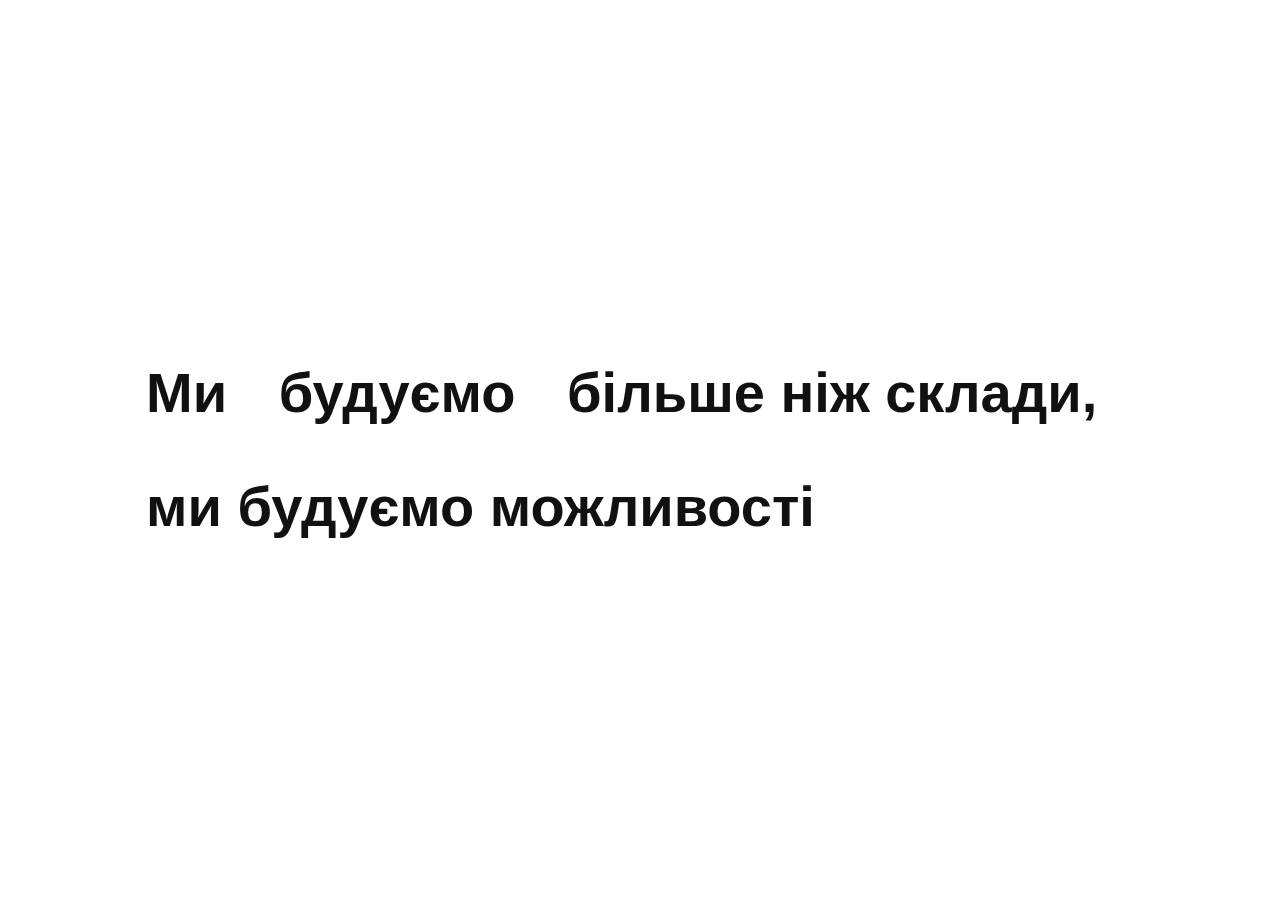
<file: scroller.html>
<!DOCTYPE html>
<html lang="uk">
<head>
<meta charset="UTF-8" />
<meta name="viewport" content="width=device-width, initial-scale=1.0" />
<title>Mission Animation (Final SVG Version)</title>
<style>
  html, body {
    margin: 0;
    padding: 0;
    height: 100%;
    overflow: hidden;
    font-family: "Arial", sans-serif;
    background: #fff;
    color: #111;
    -webkit-font-smoothing: antialiased;
    -moz-osx-font-smoothing: grayscale;
  }
  
  body:focus {
    outline: none;
  }

  .container {
    position: fixed;
    inset: 0;
    display: flex;
    align-items: center;
    justify-content: center;
    flex-direction: column;
    text-align: center;
  }

  .mission-text {
    font-size: 3.5rem;
    font-weight: 700;
    line-height: 1.6;
    width: 80%;
    max-width: 80%;
    text-align: left;
  }

  .phrase {
    display: inline-block;
    position: relative;
    padding: 6px 10px;
    margin: 6px 8px;
    cursor: default;
    user-select: none;
    opacity: 0;
    transform: translateY(20px);
    transition: opacity 0.6s ease, transform 0.6s ease;
  }

  .phrase.loaded {
    opacity: 1;
    transform: translateY(0);
  }

  /* SVG рамка */
  .border-svg {
    position: absolute;
    top: 0;
    left: 0;
    width: 100%;
    height: 100%;
    pointer-events: none;
    opacity: 0;
    transition: opacity 0.3s ease;
  }

  .phrase.active .border-svg {
    opacity: 1;
  }

  .border-path {
    fill: none;
    stroke: #ff0000;
    stroke-width: 3;
    stroke-dasharray: 1000;
    stroke-dashoffset: 1000;
    transition: stroke-dashoffset 1s ease;
    will-change: stroke-dashoffset;
  }

  .phrase.active .border-path {
    stroke-dashoffset: 0;
  }

  /* Стрілки */
  .arrow-svg {
    position: fixed;
    pointer-events: none;
    z-index: 10;
    opacity: 0;
    transition: opacity 0.3s ease;
  }

  .phrase.active .arrow-svg {
    opacity: 1;
  }

  .arrow-path {
    stroke: #000;
    stroke-width: 2;
    fill: none;
    stroke-dasharray: 1000;
    stroke-dashoffset: 1000;
    transition: stroke-dashoffset 1.2s ease;
    will-change: stroke-dashoffset;
  }

  .phrase.active .arrow-path {
    stroke-dashoffset: 0;
  }

  /* Описи */
  .desc {
    position: absolute;
    max-width: 400px;
    font-size: 0.85rem;
    line-height: 1.4;
    opacity: 0;
    transition: opacity 1s ease;
    will-change: opacity;
    pointer-events: none;
  }

  .desc.visible {
    opacity: 1;
  }

  /* Розташування описів - directly above/below phrases */
  .desc-1 { 
    top: 10%; 
    left: 10%; 
    text-align: left; 
  }
  .desc-2 { 
    top: 20%; 
    left: 20%; 
    text-align: left; 
  }
  .desc-3 { 
    top: 60%; 
    left: 65%; 
    text-align: left; 
  }
  .desc-4 { 
    bottom: 10%; 
    left: 10%; 
    text-align: left; 
  }
</style>
</head>
<body>

<div class="container">
  <div class="mission-text">
    <span class="phrase" data-index="1">
      Ми
      <svg class="border-svg">
        <rect class="border-path" x="0" y="0" width="100%" height="100%" rx="8" ry="8"></rect>
      </svg>
    </span>
    <span class="phrase" data-index="2">
      будуємо
      <svg class="border-svg">
        <rect class="border-path" x="0" y="0" width="100%" height="100%" rx="8" ry="8"></rect>
      </svg>
    </span>
    <span class="phrase" data-index="3">
      більше ніж склади,
      <svg class="border-svg">
        <rect class="border-path" x="0" y="0" width="100%" height="100%" rx="8" ry="8"></rect>
      </svg>
    </span>
    <br>
    <span class="phrase" data-index="4">
      ми будуємо можливості
      <svg class="border-svg">
        <rect class="border-path" x="0" y="0" width="100%" height="100%" rx="8" ry="8"></rect>
      </svg>
    </span>
  </div>

  <!-- ОПИСИ -->
  <div class="desc desc-1" id="desc1">
    Команда ProTec Development: архітектори, інженери, проектувальники, девелопери.
  </div>
  <div class="desc desc-2" id="desc2">
    Повний цикл — від пошуку ділянки до управління об’єктом.
  </div>
  <div class="desc desc-3" id="desc3">
    Не лише про фізичне зведення. Це про створення концепції, розробку індивідуального проєкту, контроль якості.
  </div>
  <div class="desc desc-4" id="desc4">
    Ми будуємо можливості для розвитку бізнесу, створюємо простір для логістики, роботи та масштабування.
  </div>

  <!-- Dynamic arrow SVG -->
  <svg id="arrow-container" style="position: fixed; top: 0; left: 0; width: 100%; height: 100%; pointer-events: none; z-index: 10;">
    <path id="arrow-path-1" class="arrow-path" d="" stroke="#000" stroke-width="2" fill="none" style="opacity: 0; transition: opacity 0.3s ease;" />
    <path id="arrow-path-2" class="arrow-path" d="" stroke="#000" stroke-width="2" fill="none" style="opacity: 0; transition: opacity 0.3s ease;" />
    <path id="arrow-path-3" class="arrow-path" d="" stroke="#000" stroke-width="2" fill="none" style="opacity: 0; transition: opacity 0.3s ease;" />
    <path id="arrow-path-4" class="arrow-path" d="" stroke="#000" stroke-width="2" fill="none" style="opacity: 0; transition: opacity 0.3s ease;" />
  </svg>
</div>

<script>
  // ==================== STATE MANAGEMENT ====================
  const phrases = document.querySelectorAll('.phrase');
  const descriptions = document.querySelectorAll('.desc');
  const arrowContainer = document.getElementById('arrow-container');
  
  let currentIndex = -1; // Start at -1 so first scroll goes to index 0
  let isAnimating = false;
  let touchStartY = 0;
  let touchMoved = false;
  let isInitialized = false; // Track if initial animation is done

  // ==================== CORE FUNCTIONS ====================
  
  /**
   * Animate phrases appearing word by word on page load
   */
  function initializePageLoad() {
    phrases.forEach((phrase, index) => {
      setTimeout(() => {
        phrase.classList.add('loaded');
      }, index * 200); // 200ms delay between each word
    });
    
    // Mark as initialized after all phrases have loaded
    setTimeout(() => {
      isInitialized = true;
    }, phrases.length * 200 + 600);
  }
  
  /**
   * Calculate and draw arrow from phrase to description
   * @param {number} index - The index of the phrase
   */
  function drawArrow(index) {
    const phrase = phrases[index];
    const description = document.getElementById(`desc${index + 1}`);
    const arrowPath = document.getElementById(`arrow-path-${index + 1}`);
    
    if (!phrase || !description || !arrowPath) {
      return;
    }

    const phraseRect = phrase.getBoundingClientRect();
    const descRect = description.getBoundingClientRect();

    // Use phrase center X for vertical line
    const centerX = phraseRect.left + phraseRect.width / 2;
    
    // For phrase 3 (index 2), offset to the right
    const lineX = (index === 2) 
      ? centerX + (phraseRect.width * 0.15)  // 15% to the right for phrase 3
      : centerX;  // Center for all others
    
    let startY, endY;
    
    // Check if description is above or below the phrase
    const descIsBelow = descRect.top > phraseRect.bottom;
    
    if (descIsBelow) {
      // Description is below phrase: arrow from bottom going down
      startY = phraseRect.bottom;
      endY = descRect.top;
    } else {
      // Description is above phrase: arrow from top going up
      startY = phraseRect.top;
      endY = descRect.bottom;
    }

    // Create perfectly vertical line (same X coordinate for start and end)
    const pathData = `M ${lineX} ${startY} L ${lineX} ${endY}`;
    
    // Calculate path length for animation
    arrowPath.setAttribute('d', pathData);
    const pathLength = arrowPath.getTotalLength();
    arrowPath.style.strokeDasharray = pathLength;
    arrowPath.style.strokeDashoffset = pathLength;

    // Show arrow
    arrowPath.style.opacity = '1';
    
    // Animate arrow after a brief delay
    setTimeout(() => {
      arrowPath.style.strokeDashoffset = '0';
    }, 50);
  }

  /**
   * Activate a specific phrase and show its description
   * @param {number} index - The index of the phrase to activate
   */
  function activatePhrase(index) {
    // Reset all phrases - hide borders
    phrases.forEach((phrase, i) => {
      phrase.classList.remove('active');
      const borderPath = phrase.querySelector('.border-path');
      if (borderPath) {
        const pathLength = borderPath.getTotalLength();
        borderPath.style.strokeDasharray = pathLength;
        borderPath.style.strokeDashoffset = pathLength;
      }
    });
    
    // Activate current phrase
    phrases[index].classList.add('active');
    
    // Animate the border for active phrase
    const borderPath = phrases[index].querySelector('.border-path');
    if (borderPath) {
      const pathLength = borderPath.getTotalLength();
      borderPath.style.strokeDasharray = pathLength;
      borderPath.style.strokeDashoffset = pathLength;
      
      // Trigger animation with a small delay
      setTimeout(() => {
        borderPath.style.strokeDashoffset = '0';
      }, 50);
    }
    
    // Show corresponding description (keep previous descriptions visible)
    const description = document.getElementById(`desc${index + 1}`);
    if (description) {
      description.classList.add('visible');
    }

    // Draw arrow from phrase to description
    drawArrow(index);
  }

  /**
   * Navigate to the next or previous phrase
   * @param {number} direction - Positive for next, negative for previous
   */
  function navigatePhrase(direction) {
    if (isAnimating) return;
    
    // Don't allow navigation until initial animation is complete
    if (!isInitialized) return;
    
    const previousIndex = currentIndex;
    
    // Calculate new index
    if (direction > 0 && currentIndex < phrases.length - 1) {
      currentIndex++;
    } else if (direction < 0 && currentIndex > 0) {
      currentIndex--;
    }
    
    // Only animate if index changed
    if (previousIndex !== currentIndex) {
      isAnimating = true;
      activatePhrase(currentIndex);
      
      // Release animation lock after transition completes
      setTimeout(() => {
        isAnimating = false;
      }, 1200);
    }
  }

  // ==================== EVENT HANDLERS ====================
  
  /**
   * Handle mouse wheel scrolling
   */
  function handleWheel(event) {
    event.preventDefault();
    navigatePhrase(event.deltaY);
  }

  /**
   * Handle touch start
   */
  function handleTouchStart(event) {
    touchStartY = event.touches[0].clientY;
    touchMoved = false;
  }

  /**
   * Handle touch move
   */
  function handleTouchMove(event) {
    if (isAnimating) return;
    
    const touchCurrentY = event.touches[0].clientY;
    const touchDelta = touchStartY - touchCurrentY;
    
    // Threshold to prevent accidental triggers
    if (Math.abs(touchDelta) > 50 && !touchMoved) {
      touchMoved = true;
      event.preventDefault();
      navigatePhrase(touchDelta);
    }
  }

  /**
   * Handle keyboard navigation
   */
  function handleKeyboard(event) {
    // Don't allow keyboard navigation until initialized
    if (!isInitialized) return;
    
    switch(event.key) {
      case 'ArrowDown':
      case 'ArrowRight':
      case 'PageDown':
        event.preventDefault();
        navigatePhrase(1);
        break;
      case 'ArrowUp':
      case 'ArrowLeft':
      case 'PageUp':
        event.preventDefault();
        navigatePhrase(-1);
        break;
      case 'Home':
        event.preventDefault();
        if (currentIndex !== 0) {
          currentIndex = 0;
          activatePhrase(currentIndex);
        }
        break;
      case 'End':
        event.preventDefault();
        if (currentIndex !== phrases.length - 1) {
          currentIndex = phrases.length - 1;
          activatePhrase(currentIndex);
        }
        break;
    }
  }

  // ==================== EVENT LISTENERS ====================
  
  window.addEventListener('wheel', handleWheel, { passive: false });
  window.addEventListener('touchstart', handleTouchStart, { passive: true });
  window.addEventListener('touchmove', handleTouchMove, { passive: false });
  window.addEventListener('keydown', handleKeyboard);
  
  // Redraw all visible arrows on window resize
  window.addEventListener('resize', () => {
    for (let i = 0; i <= currentIndex; i++) {
      drawArrow(i);
    }
  });

  // ==================== INITIALIZATION ====================
  
  // Start with word-by-word animation on page load
  initializePageLoad();
  
  // Ensure body is focusable for keyboard navigation
  document.body.setAttribute('tabindex', '0');
  document.body.focus();
</script>

</body>
</html>
</file>
